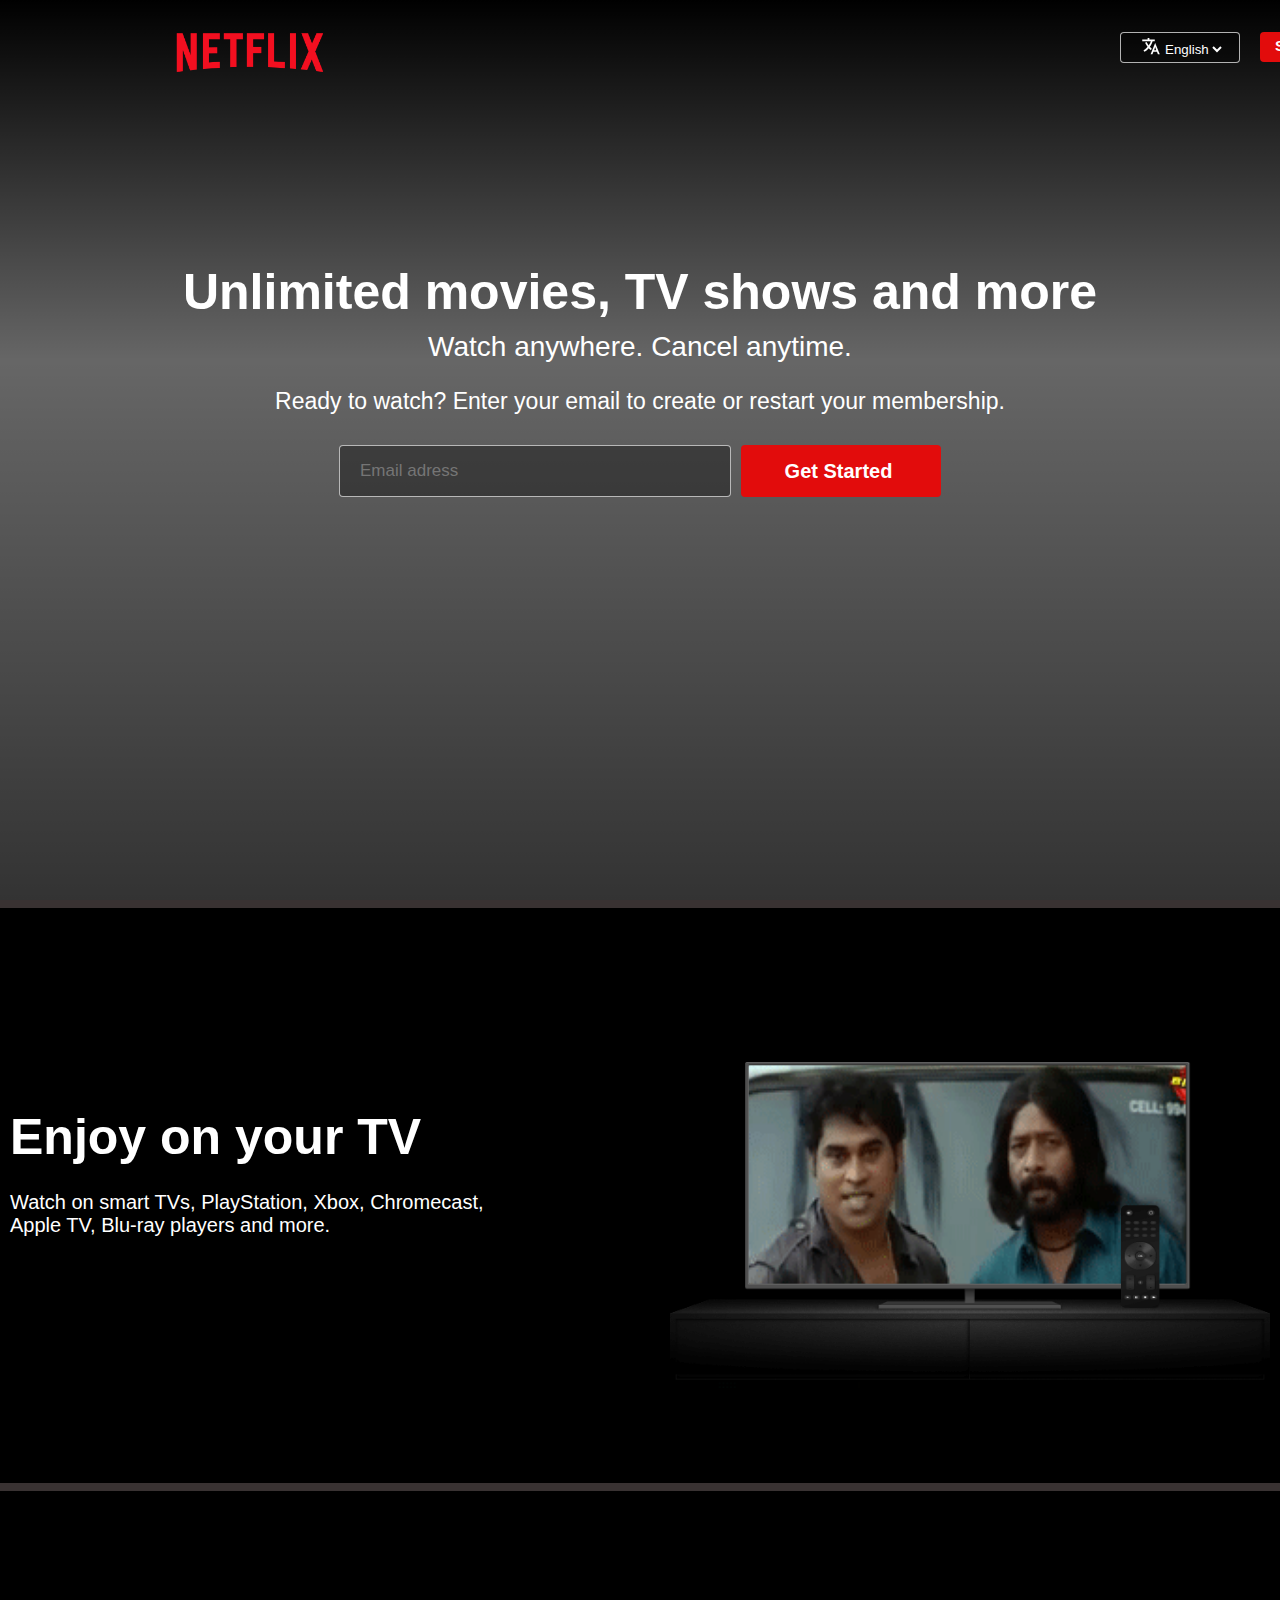
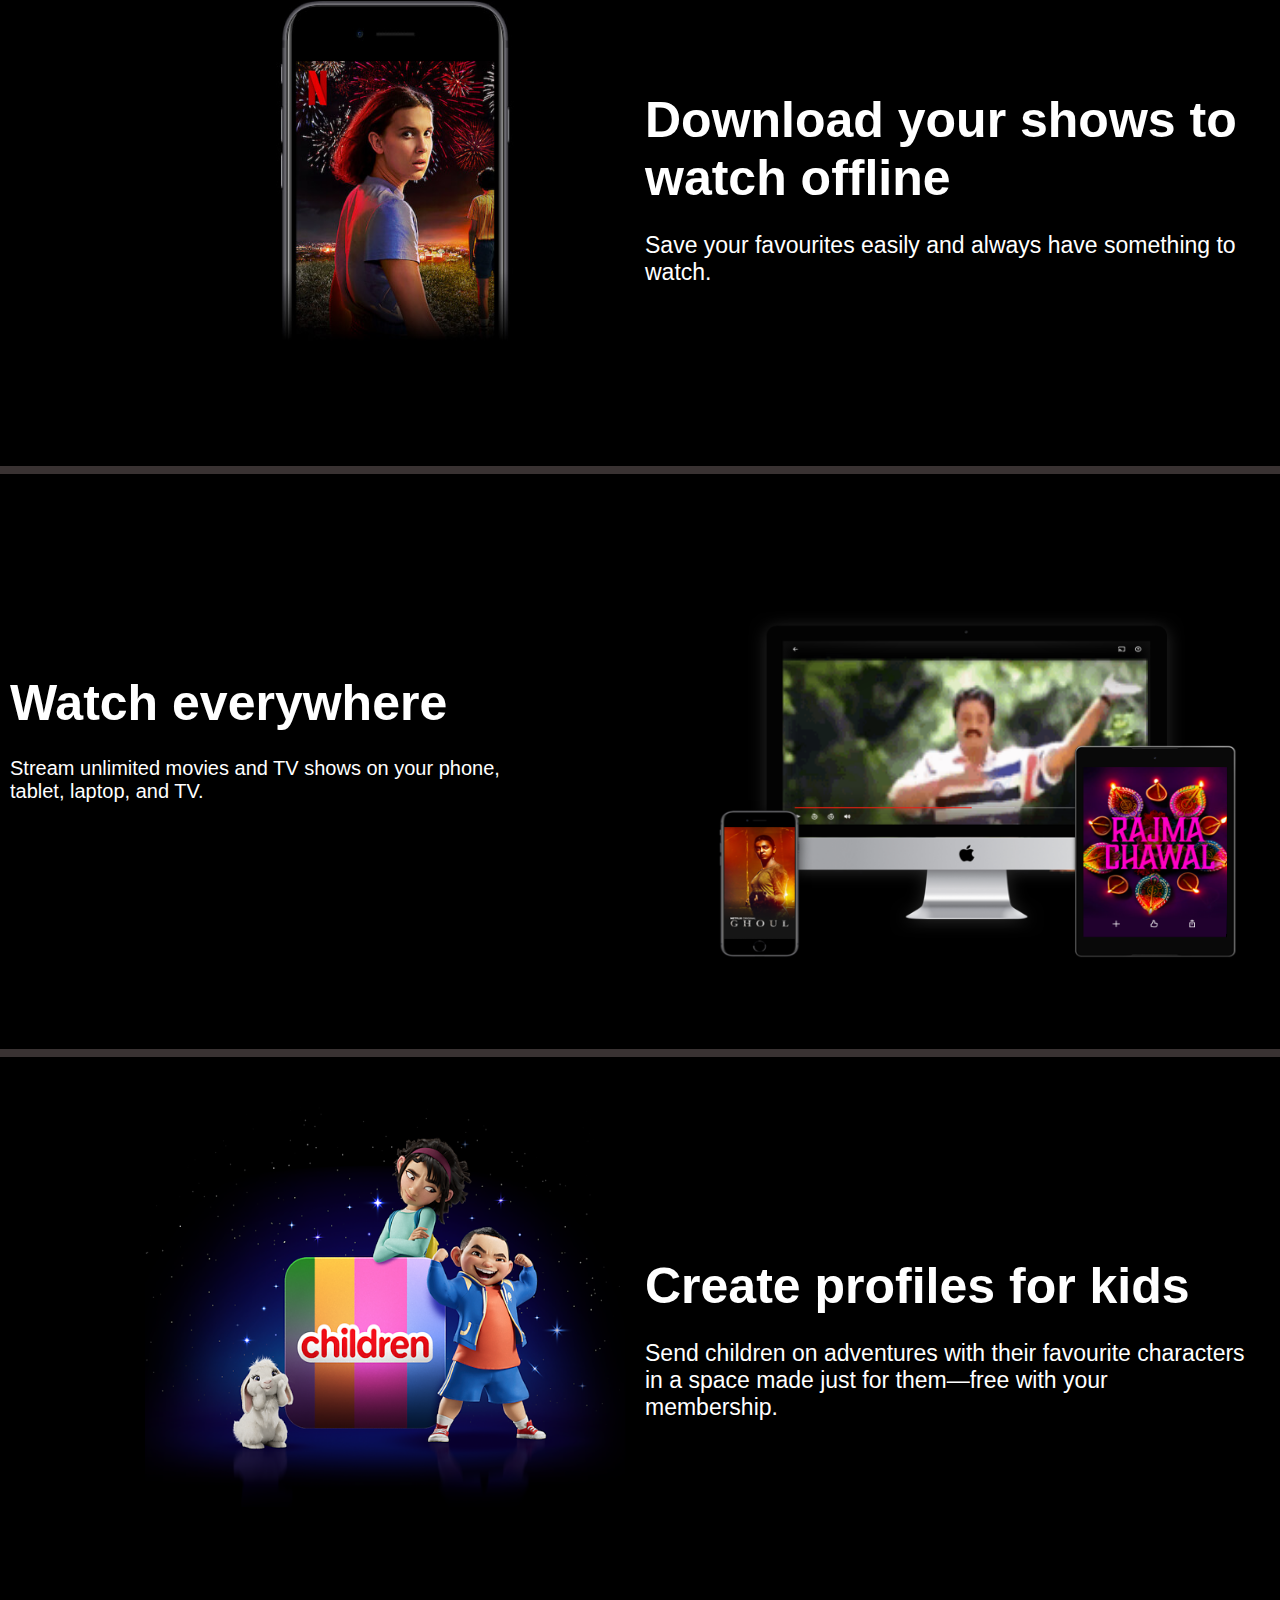
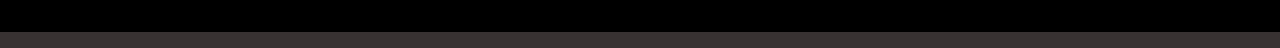
<file: index.html>
<!DOCTYPE html>
<html lang="en">
<head>
    <meta charset="UTF-8">
    <meta name="viewport" content="width=device-width, initial-scale=1.0">
    <title>Netflix</title>
    <link rel="icon" href="images/Netflix_Symbol_RGB.png">
    <link rel="stylesheet" href="home.css">
    <link rel="stylesheet" href="https://cdnjs.cloudflare.com/ajax/libs/font-awesome/6.5.2/css/all.min.css" integrity="sha512-SnH5WK+bZxgPHs44uWIX+LLJAJ9/2PkPKZ5QiAj6Ta86w+fsb2TkcmfRyVX3pBnMFcV7oQPJkl9QevSCWr3W6A==" crossorigin="anonymous" referrerpolicy="no-referrer" />

</head>
<body>
        <div class="main">
        <div class="header">
        <div class="img"><img src="images/logo.png" alt=""></div>
        <div class="right">
        <div class="dropdown">
        
        
        <img class="lang" src="images/language.svg" alt="">
        
    <select name="language" id="language"> 
        <option value="english" style="color: black;">English</option> 
        <option value="hindi" style="color: black;">हिन्दी</option> 
    </select></div><div class="sign">
<button class="signin">Sign in</button></div></div></div>
        <center><div class="div1">
        <h1>Unlimited movies, TV shows and more</h1>
        <p class="p1">Watch anywhere. Cancel anytime.</p>
        <p class="p2">Ready to watch? Enter your email to create or restart your membership.</p>
        <div class="box1">
            <input type="email" name="email" id="" placeholder="Email adress">
            <button>Get Started  <i class="fa-solid fa-chevron-right" style="color: #ffffff;"></i></button>
        </div>
    </div></center>
    </div>

    <hr width="1517px", size="10px" , style="background-color: rgb(57, 50, 50); border-style: none;">

    <div class="second">
        <div class="second-text">
        <h1>Enjoy on your TV</h1>
        <p class="p2">Watch on smart TVs, PlayStation, Xbox, Chromecast, Apple TV, Blu-ray players and more.</p>
    </div>
    <div class="second-img">
        <div class="gif1">
        <img src="images/Annan_Thampi_Malayalam_Movie_Comedy_Scene_Mammootty.gif" alt="">
    </div>
    <div class="tv">
        <img src="images/tv.png" alt="">
    </div>
    </div>
    </div>

    <hr width="1517px", size="10px" , style="background-color: rgb(57, 50, 50); border-style: none;">

    <div class="third">
        <div class="third-img">
            <img src="images/mobile.jpg" alt="">
        </div>
        <div class="third-text">
        <h1>Download your shows to watch offline</h1>
        <p class="p2">Save your favourites easily and always have something to watch.</p>
    </div>
    </div>

    <hr width="1517px", size="10px" , style="background-color: rgb(57, 50, 50); border-style: none;">

    <div class="second">
        <div class="second-text">
        <h1>Watch everywhere</h1>
        <p class="p2">Stream unlimited movies and TV shows on your phone, tablet, laptop, and TV.</p>
    </div>
    <div class="second-img">
        <div class="gif2"><img src="images/suresh-sureshgopi.gif" alt=""></div>
        <div class="pc"><img src="images/device.png" alt=""></div>
    </div>
    </div>

    <hr width="1517px", size="10px" , style="background-color: rgb(57, 50, 50); border-style: none;">

    <div class="third">
        <div class="third-img">
            <img src="images/kids.png" alt="">
        </div>
        <div class="third-text">
        <h1>Create profiles for kids</h1>
        <p class="p2">Send children on adventures with their favourite characters in a space made just for them—free with your membership.</p>
    </div>
    </div>

    <hr width="1517px", size="10px" , style="background-color: rgb(57, 50, 50); border-style: none;">
<div class="qn">

</div>
    <hr width="1517px", size="10px" , style="background-color: rgb(57, 50, 50); border-style: none;">
</body>
</html>
</file>
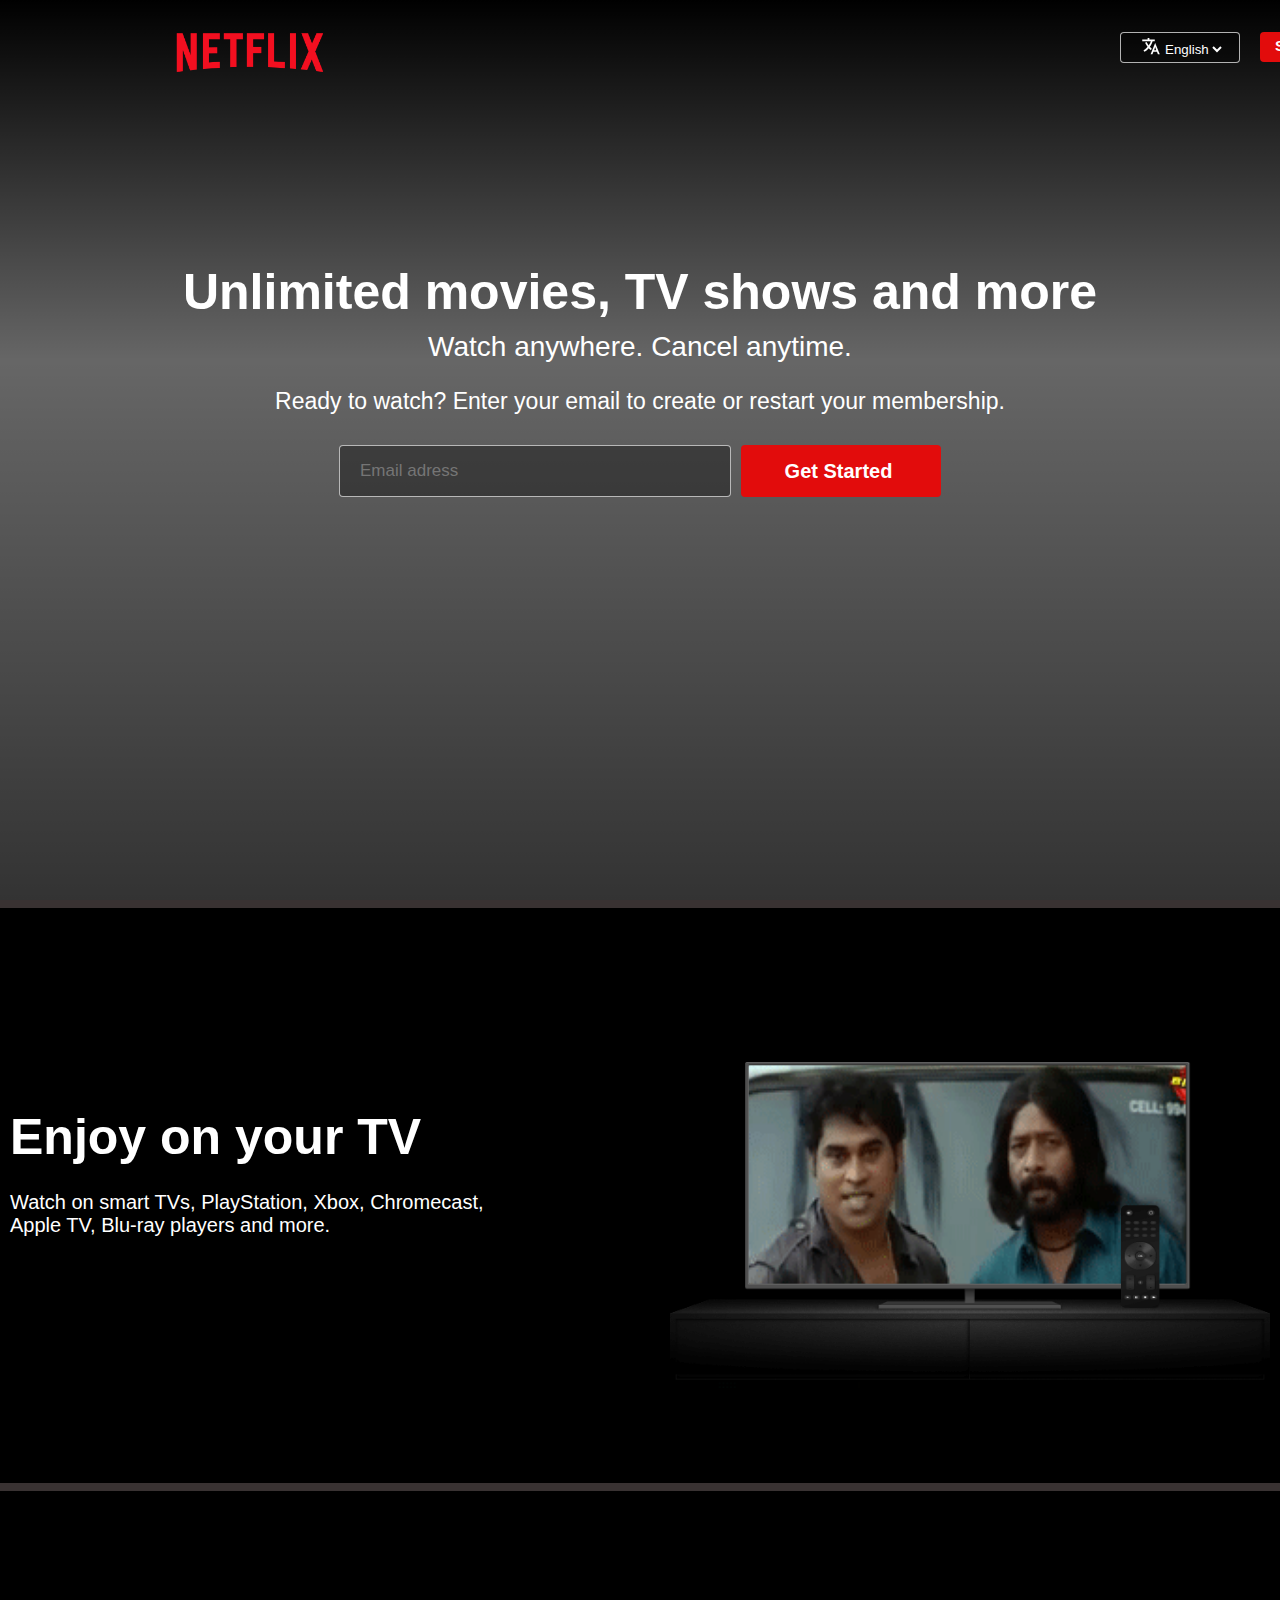
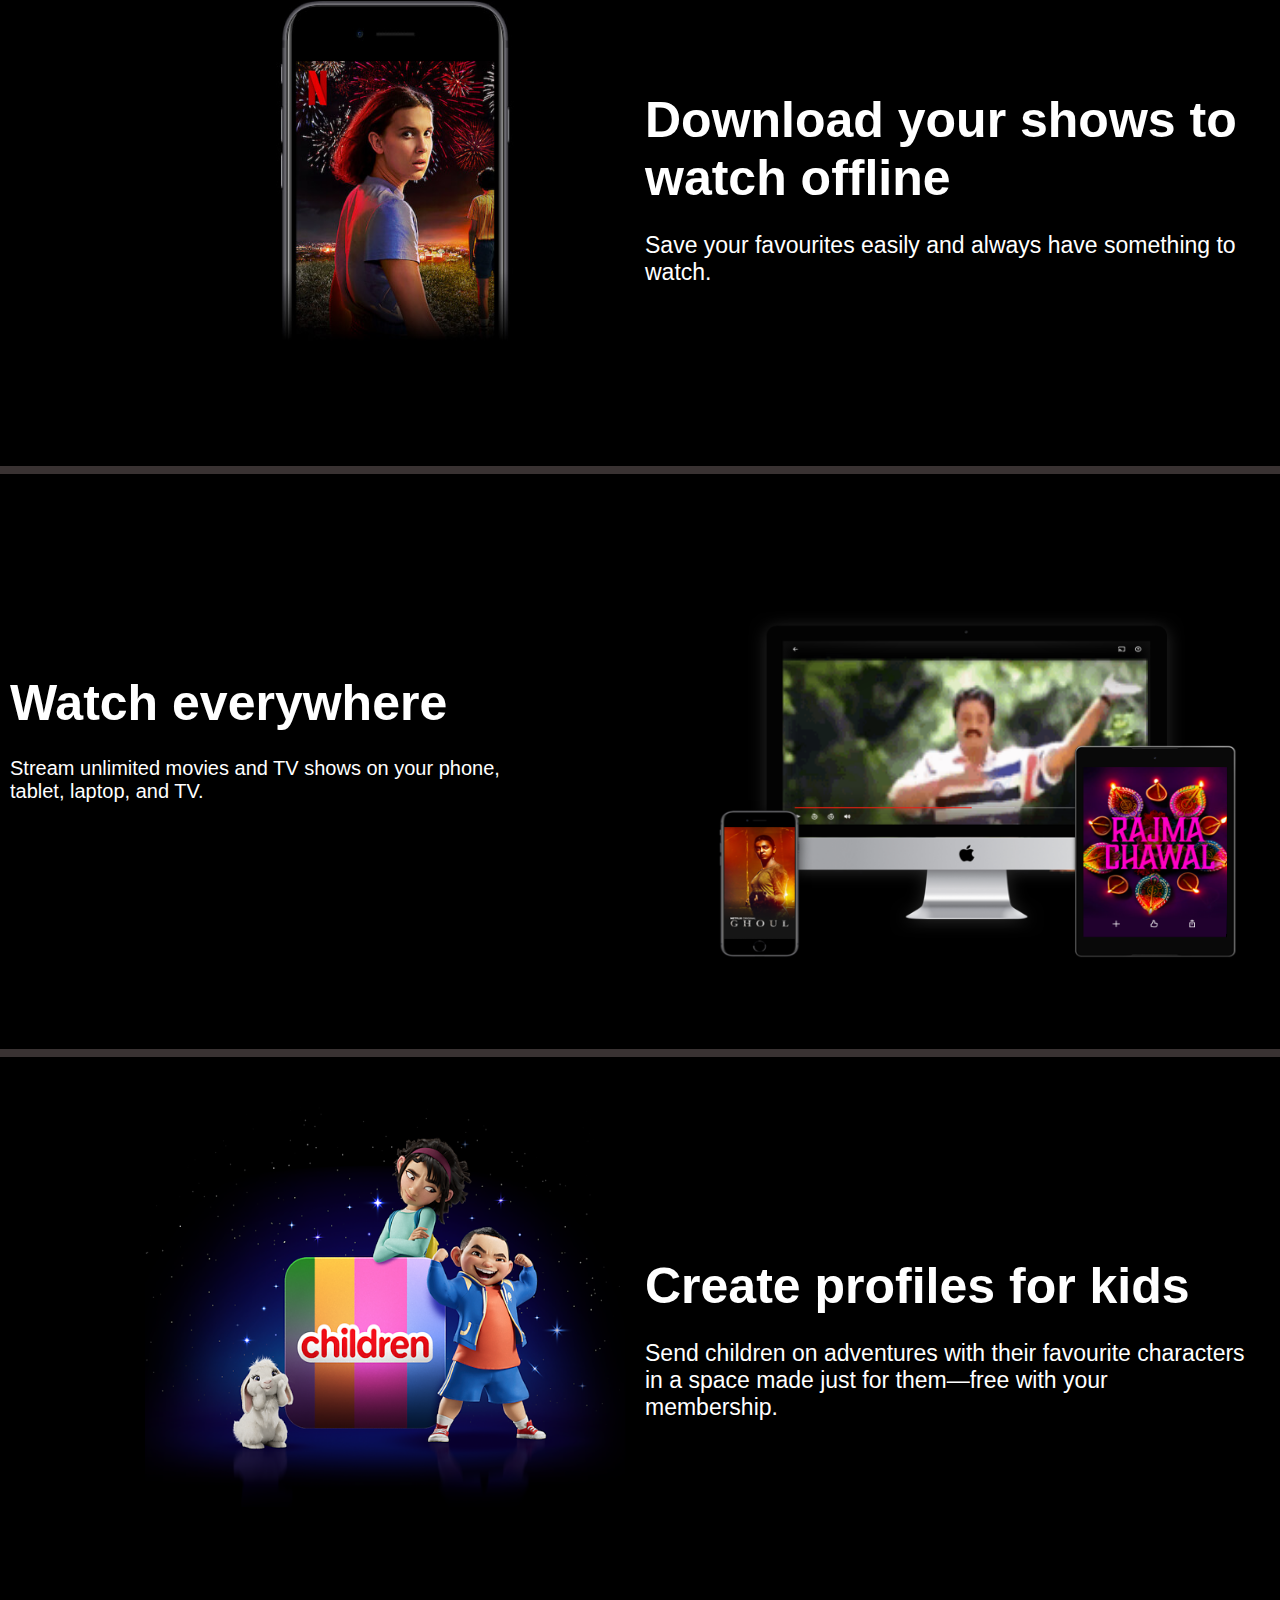
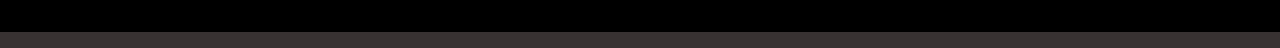
<file: home.html>
<!DOCTYPE html>
<html lang="en">
<head>
    <meta charset="UTF-8">
    <meta name="viewport" content="width=device-width, initial-scale=1.0">
    <title>Netflix</title>
    <link rel="icon" href="images/Netflix_Symbol_RGB.png">
    <link rel="stylesheet" href="home.css">
    <link rel="stylesheet" href="https://cdnjs.cloudflare.com/ajax/libs/font-awesome/6.5.2/css/all.min.css" integrity="sha512-SnH5WK+bZxgPHs44uWIX+LLJAJ9/2PkPKZ5QiAj6Ta86w+fsb2TkcmfRyVX3pBnMFcV7oQPJkl9QevSCWr3W6A==" crossorigin="anonymous" referrerpolicy="no-referrer" />

</head>
<body>
        <div class="main">
        <div class="header">
        <div class="img"><img src="images/logo.png" alt=""></div>
        <div class="right">
        <div class="dropdown">
        
        
        <img class="lang" src="images/language.svg" alt="">
        
    <select name="language" id="language"> 
        <option value="english" style="color: black;">English</option> 
        <option value="hindi" style="color: black;">हिन्दी</option> 
    </select></div><div class="sign">
<button class="signin">Sign in</button></div></div></div>
        <center><div class="div1">
        <h1>Unlimited movies, TV shows and more</h1>
        <p class="p1">Watch anywhere. Cancel anytime.</p>
        <p class="p2">Ready to watch? Enter your email to create or restart your membership.</p>
        <div class="box1">
            <input type="email" name="email" id="" placeholder="Email adress">
            <button>Get Started  <i class="fa-solid fa-chevron-right" style="color: #ffffff;"></i></button>
        </div>
    </div></center>
    </div>

    <hr width="1517px", size="10px" , style="background-color: rgb(57, 50, 50); border-style: none;">

    <div class="second">
        <div class="second-text">
        <h1>Enjoy on your TV</h1>
        <p class="p2">Watch on smart TVs, PlayStation, Xbox, Chromecast, Apple TV, Blu-ray players and more.</p>
    </div>
    <div class="second-img">
        <div class="gif1">
        <img src="images/Annan_Thampi_Malayalam_Movie_Comedy_Scene_Mammootty.gif" alt="">
    </div>
    <div class="tv">
        <img src="images/tv.png" alt="">
    </div>
    </div>
    </div>

    <hr width="1517px", size="10px" , style="background-color: rgb(57, 50, 50); border-style: none;">

    <div class="third">
        <div class="third-img">
            <img src="images/mobile.jpg" alt="">
        </div>
        <div class="third-text">
        <h1>Download your shows to watch offline</h1>
        <p class="p2">Save your favourites easily and always have something to watch.</p>
    </div>
    </div>

    <hr width="1517px", size="10px" , style="background-color: rgb(57, 50, 50); border-style: none;">

    <div class="second">
        <div class="second-text">
        <h1>Watch everywhere</h1>
        <p class="p2">Stream unlimited movies and TV shows on your phone, tablet, laptop, and TV.</p>
    </div>
    <div class="second-img">
        <div class="gif2"><img src="images/suresh-sureshgopi.gif" alt=""></div>
        <div class="pc"><img src="images/device.png" alt=""></div>
    </div>
    </div>

    <hr width="1517px", size="10px" , style="background-color: rgb(57, 50, 50); border-style: none;">

    <div class="third">
        <div class="third-img">
            <img src="images/kids.png" alt="">
        </div>
        <div class="third-text">
        <h1>Create profiles for kids</h1>
        <p class="p2">Send children on adventures with their favourite characters in a space made just for them—free with your membership.</p>
    </div>
    </div>

    <hr width="1517px", size="10px" , style="background-color: rgb(57, 50, 50); border-style: none;">
<div class="qn">

</div>
    <hr width="1517px", size="10px" , style="background-color: rgb(57, 50, 50); border-style: none;">
</body>
</html>
</file>
<file: home.css>
*{
    margin: 0;
    padding: 0;
    font-family: Netflix Sans, Helvetica Neue, Segoe UI, Roboto, Ubuntu, sans-serif;
}
.main{
    background-image: linear-gradient(to top, rgba(0, 0, 0, 0.8) 0, rgba(0, 0, 0, .6) 60%, rgba(0, 0, 0, 1.8) 100%),url(https://raw.githubusercontent.com/thatanjan/netflix-clone-yt/youtube/media//banner.jpg);
    color: white;
    height: 100vh;
    background-repeat: no-repeat;
}
.div1{
    padding-top: 200px;
}
h1{
    font-size: 50px;
    font-weight: 900;
}
.p1{
    padding-top: 10px;
    font-size: 28px;
}
.p2{
    padding-top: 25px;
    font-size: 23px;
}
img{
    width: 180px;
    height: 100px;
    padding-left: 160px;
    padding-bottom: 30px;
}
.box1 input{
    height: 50px;
    width: 350px;
    color: white;
    font-size: 17px;
    padding-left: 20px;
    padding-right: 20px;
    background-color: rgba(0, 0, 0, 0.352);
    border-radius: 4px;
    margin-right: 10px;
    border-style: solid;
    border-width: 1px;
    border-color: rgba(199, 199, 199, 0.893);
}
.box1 button{
    height: 52px;
    width: 200px;
    font-weight: bold;
    font-size: 20px;
    color: white;
    background-color: rgb(226, 12, 12);
    border-radius:4px;
    border-style: none;
}
.box1{
    margin-top: 30px;
    display: flex;
    justify-content: center;
}
.fa-chevron-right{
   padding-left: 5px;
   font-size: 20px;
   font-weight: lighter;
}
.dropdown{
    /* margin-left: 1113px;
    margin-top: -100px; */
    color: white;
    background-color: rgba(0, 0, 0, 0.352);
    border-radius: 4px;
    border-style: solid;
    border-width: 1px;
    border-color: rgba(199, 199, 199, 0.893);
    display: flex;
    width: 107px;
    height: 26px;
    padding-right: 14px;
    padding-top: 3px;
}
.lang{
    width: 20px;
    height: 20px;
    margin-left: -140px;
}
#language{
    border-style: none;
    background: none;
    color: white;
}
.signin{
    margin-left: 20px;
    width: 80px;
    height: 30px;
    font-weight: bold;
    font-size: 15px;
    color: white;
    background-color: rgb(226, 12, 12);
    border-radius: 4px;
    border-style: none;
    padding-bottom: 3px;
}
.right{
    display: flex;
    margin-top: -102px;
    margin-left: 1120px;
}

.second{
    width: 100%;
    height: 575px;
    background-color: black;
    color: white;
    display: flex;
    justify-content: center;
}
.second-img img{
    width: 600px;
    height: 400px;
    padding-top: 50px;
}
.second-text{
    width: 500px;
    margin-top: 200px;
}
.second p{
    font-size: 20px !important;
}

.third{
    width: 100%;
    height: 575px;
    background-color: black;
    color: white;
    display: flex;
    justify-content: center;
}
.third-img img{
    width: 500px;
    height: 400px;
    padding-top: 50px;
    margin-left: -50px;
}
.third-text{
    width: 600px;
    margin-top: 200px;
}
.third-text{
    font-size: 20px !important;
}
.qn{
    background-color: black;
    color: white;
}
.tv{
    position: relative;
    bottom: 410px;
}
.gif1{
    position: relative;
    width: 350px;
    top: 80px;
}
.gif1 img{
    height: 350px;
}
.gif2{
    position: relative;
    top: 100px;
    left: 98px;
}
.pc{
        position: relative;
        bottom: 290px;
}
.gif2 img{
    height: 280px;
    width: 380px;
    right: 650px;
}
</file>
